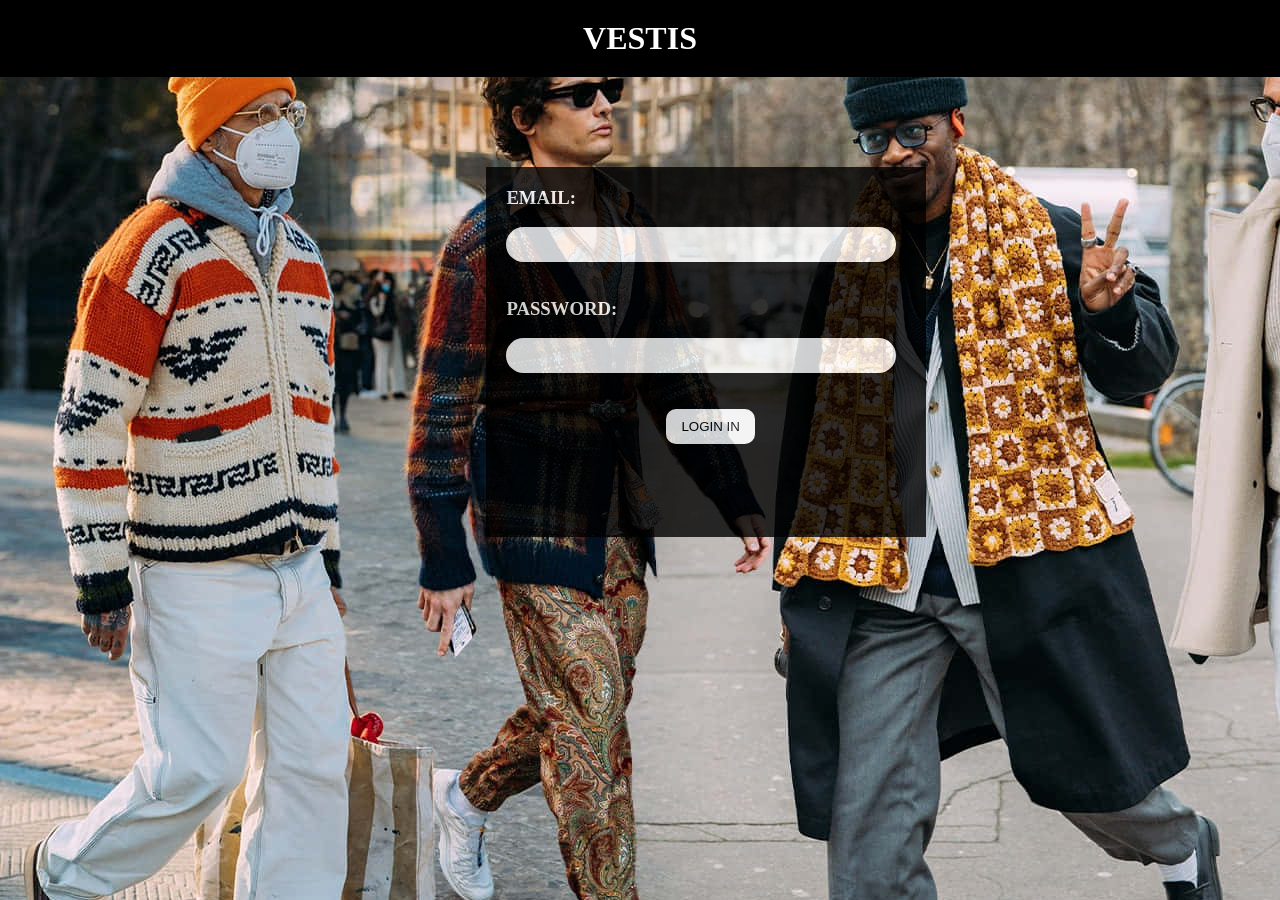
<file: index.html>
<!DOCTYPE html>
<html lang="en">
  <head>
    <link rel="stylesheet" href="HOME.css" />
    <meta charset="UTF-8" />
    <meta name="viewport" content="width=device-width, initial-scale=1.0" />
    <title>LOGIN</title>
  </head>
  <body
    style="
      background: url(./IMAGES/vogue-street-style-mens-fashion-dsfji3119irooc02.jpg);
    "
  >
    <div class="header">
      <h1 style="color: rgb(255, 255, 255)">VESTIS</h1>
    </div>
    <div class="LOGIN-BOX">
      <h3>EMAIL:</h3>
      <br />
      <input type="email" name="" id="EMAIL" />
      <br />
      <br /><br />

      <h3>PASSWORD:</h3>

      <br />
      <input type="password" name="" id="PASSWORD" />
      <br />
      <br />
      <br />
      <a href="HOME.html"><button>LOGIN IN</button></a>
    </div>
  </body>
</html>
</file>
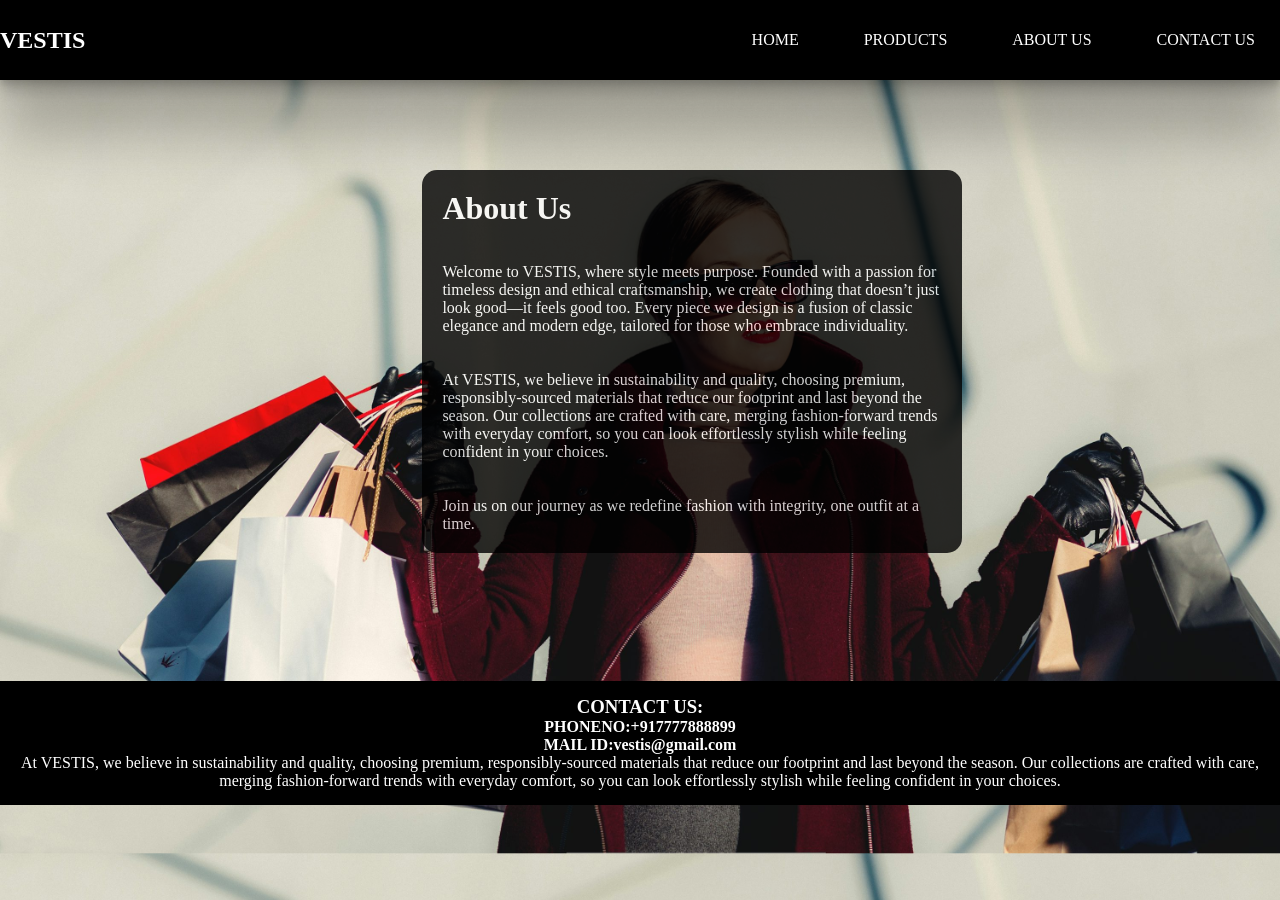
<file: ABOUT.html>
<!DOCTYPE html>
<html lang="en">
  <head>
    <link rel="stylesheet" href="HOME.css" />
    <meta charset="UTF-8" />
    <meta name="viewport" content="width=device-width, initial-scale=1.0" />
    <title>ABOUT</title>
  </head>
  <body style="background: url(./IMAGES/about.jpg); background-size: cover">
    <nav class="NAV-BAR">
      <h1 style="color: rgb(255, 255, 255)">VESTIS</h1>
      <div class="NAV-LINKS">
        <p><a href="HOME.html" class="NAV-LINK">HOME</a></p>
        <p><a href="PRODUCTS.html" class="NAV-LINK">PRODUCTS</a></p>
        <p><a href="ABOUT.html" class="NAV-LINK">ABOUT US</a></p>
        <p><a href="CONTACT.html" class="NAV-LINK">CONTACT US</a></p>
      </div>

      <div class="navbar-toggle" onclick="showNav()">
        <img src="./IMAGES/white.jpg" alt="" width="20px" height="20px" />
      </div>
    </nav>
    <!--SIDE NAVBAR-->
    <div class="SIDE-NAVBAR">
      <p style="text-align: right" onclick="hideNav()">
        <img src="./IMAGES/download.png" alt="" height="20px" width="20px" />
      </p>
      <div class="SIDE-NAV-LINKS">
        <br />
        <br />
        <p><a href="HOME.html" class="SIDE-NAV-LINK">HOME</a></p>
        <br />
        <br />
        <p>
          <a href="PRODUCTS.html" class="SIDE-NAV-LINK">PRODUCTS</a>
        </p>
        <br />
        <br />
        <p><a href="ABOUT.html" class="SIDE-NAV-LINK">ABOUT US</a></p>
        <br />
        <br />
        <p><a href="CONTACT.html" class="SIDE-NAV-LINK">CONTACT US</a></p>
      </div>
    </div>
    <div class="ABOUT">
      <div class="ABOUT-TEXT">
        <h1>About Us</h1>
        <br />
        <br />
        <p>
          Welcome to VESTIS, where style meets purpose. Founded with a passion
          for timeless design and ethical craftsmanship, we create clothing that
          doesn’t just look good—it feels good too. Every piece we design is a
          fusion of classic elegance and modern edge, tailored for those who
          embrace individuality.
        </p>
        <br />
        <br />
        <p>
          At VESTIS, we believe in sustainability and quality, choosing premium,
          responsibly-sourced materials that reduce our footprint and last
          beyond the season. Our collections are crafted with care, merging
          fashion-forward trends with everyday comfort, so you can look
          effortlessly stylish while feeling confident in your choices.
        </p>
        <br />
        <br />
        <p>
          Join us on our journey as we redefine fashion with integrity, one
          outfit at a time.
        </p>
      </div>
    </div>

    <footer>
      <h3>CONTACT US:</h3>
      <h4>PHONENO:+917777888899</h4>
      <h4>MAIL ID:vestis@gmail.com</h4>
      <p>
        At VESTIS, we believe in sustainability and quality, choosing premium,
        responsibly-sourced materials that reduce our footprint and last beyond
        the season. Our collections are crafted with care, merging
        fashion-forward trends with everyday comfort, so you can look
        effortlessly stylish while feeling confident in your choices.
      </p>
    </footer>
    <script src="ACTIONS.js"></script>
  </body>
</html>
</file>
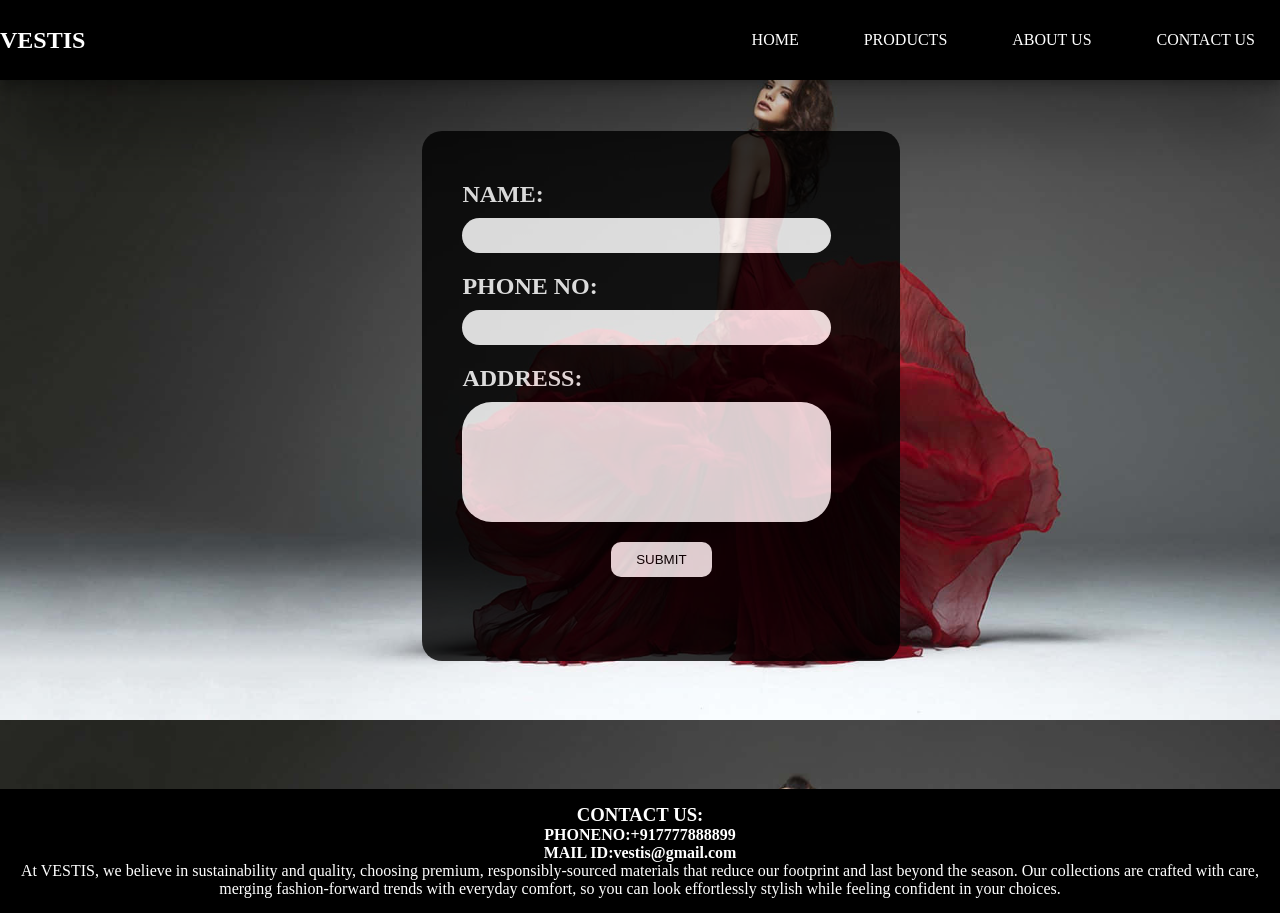
<file: CONTACT.html>
<!DOCTYPE html>
<html lang="en">
  <head>
    <link rel="stylesheet" href="HOME.css" />
    <meta charset="UTF-8" />
    <meta name="viewport" content="width=device-width, initial-scale=1.0" />
    <title>CONTACT</title>
  </head>
  <body style="background: url(./IMAGES/contact.jpg); background-size: contain">
    <nav class="NAV-BAR">
      <h1 style="color: rgb(255, 255, 255)">VESTIS</h1>
      <div class="NAV-LINKS">
        <p><a href="HOME.html" class="NAV-LINK">HOME</a></p>
        <p><a href="PRODUCTS.html" class="NAV-LINK">PRODUCTS</a></p>
        <p><a href="ABOUT.html" class="NAV-LINK">ABOUT US</a></p>
        <p><a href="CONTACT.html" class="NAV-LINK">CONTACT US</a></p>
      </div>

      <div class="navbar-toggle" onclick="showNav()">
        <img src="./IMAGES/white.jpg" alt="" width="20px" height="20px" />
      </div>
    </nav>
    <!--SIDE NAVBAR-->
    <div class="SIDE-NAVBAR">
      <p style="text-align: right" onclick="hideNav()">
        <img src="./IMAGES/download.png" alt="" height="20px" width="20px" />
      </p>
      <div class="SIDE-NAV-LINKS">
        <br />
        <br />
        <p><a href="HOME.html" class="SIDE-NAV-LINK">HOME</a></p>
        <br />
        <br />
        <p>
          <a href="PRODUCTS.html" class="SIDE-NAV-LINK">PRODUCTS</a>
        </p>
        <br />
        <br />
        <p><a href="ABOUT.html" class="SIDE-NAV-LINK">ABOUT US</a></p>
        <br />
        <br />
        <p><a href="CONTACT.html" class="SIDE-NAV-LINK">CONTACT US</a></p>
      </div>
    </div>
    <div class="FORM">
      <div class="FORM-ELEMENTS">
        <h2>NAME:</h2>
        <input type="text" class="INPUT" />
        <h2>PHONE NO:</h2>
        <input type="number" class="INPUT" />
        <h2>ADDRESS:</h2>
        <input type="text" class="INPUT2" />
        <div class="submit">
          <a href="HOME.html"><button>SUBMIT</button></a>
        </div>
      </div>
    </div>

    <footer>
      <h3>CONTACT US:</h3>
      <h4>PHONENO:+917777888899</h4>
      <h4>MAIL ID:vestis@gmail.com</h4>
      <p>
        At VESTIS, we believe in sustainability and quality, choosing premium,
        responsibly-sourced materials that reduce our footprint and last beyond
        the season. Our collections are crafted with care, merging
        fashion-forward trends with everyday comfort, so you can look
        effortlessly stylish while feeling confident in your choices.
      </p>
    </footer>
    <script src="/ACTIONS.js"></script>
  </body>
</html>
</file>
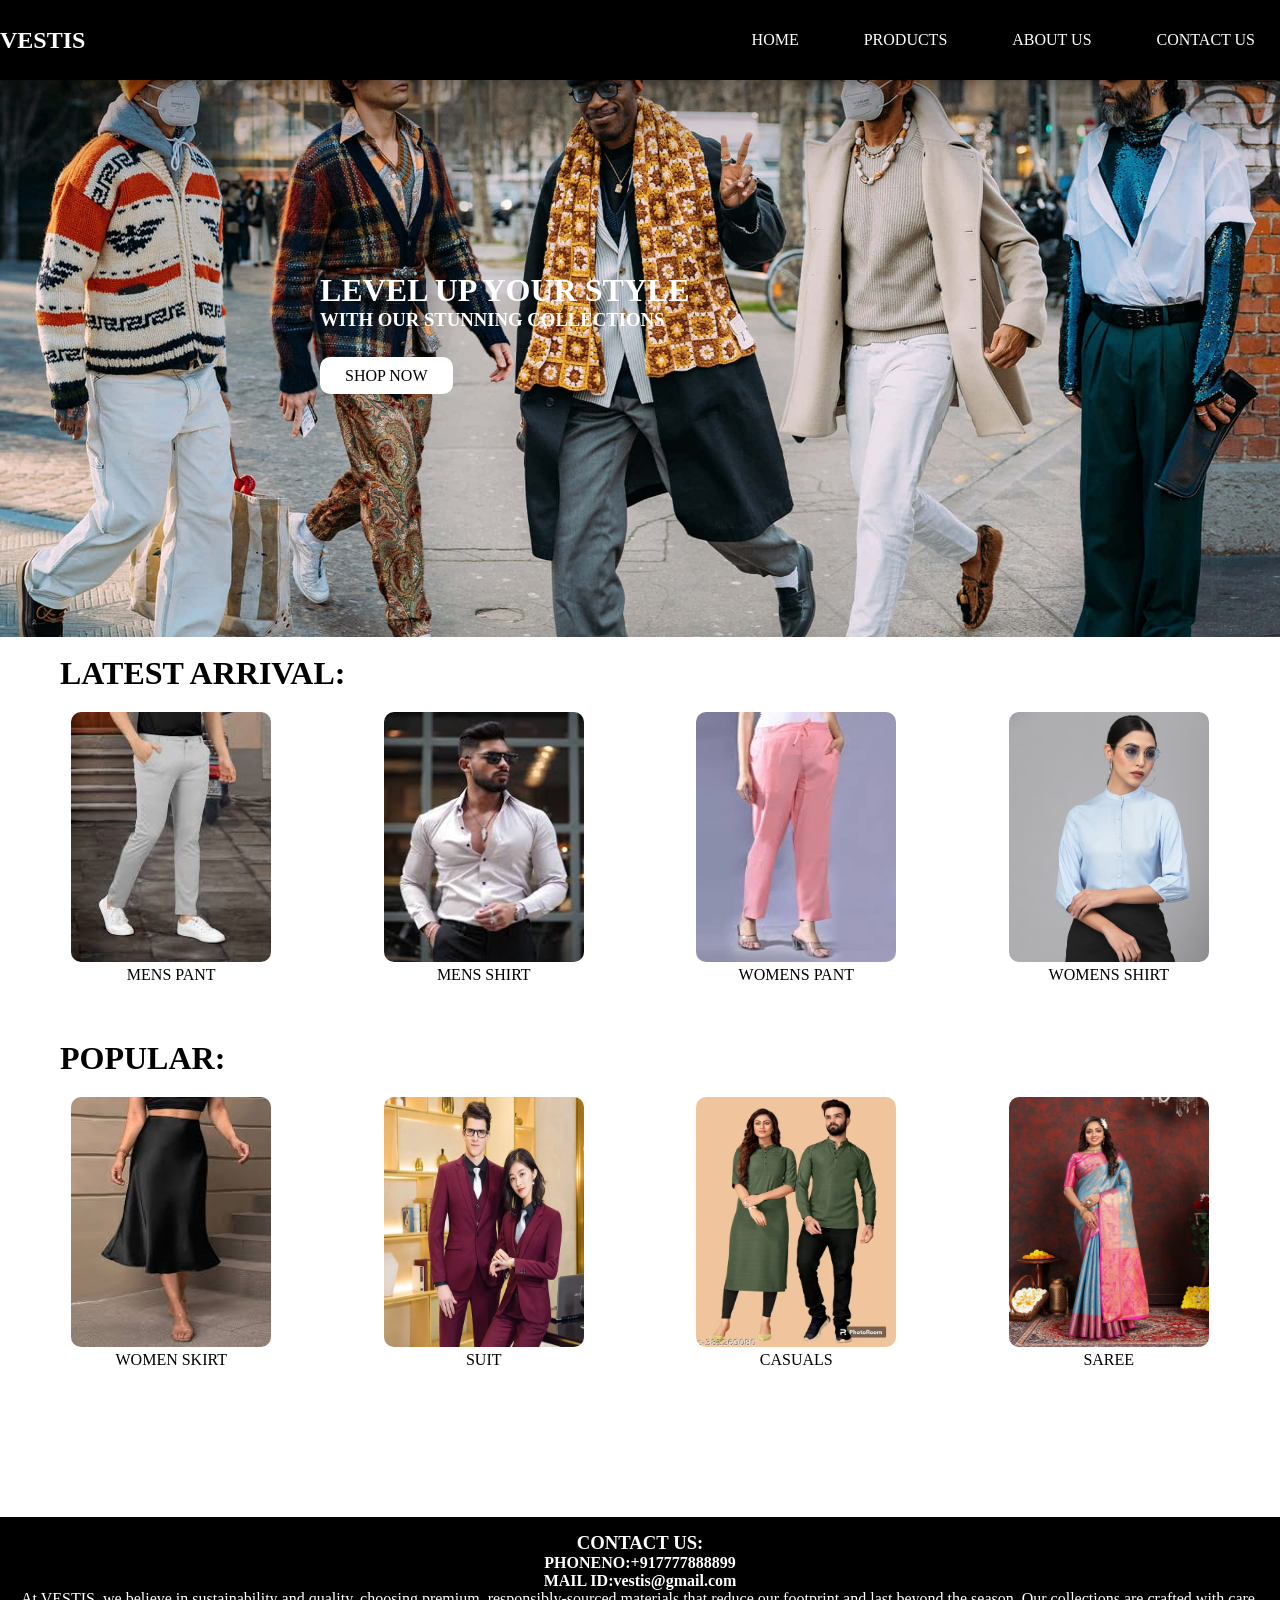
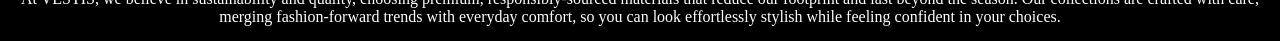
<file: HOME.html>
<!DOCTYPE html>
<html lang="en">
  <head>
    <link rel="stylesheet" href="HOME.css" />
    <meta charset="UTF-8" />
    <meta name="viewport" content="width=device-width, initial-scale=1.0" />
    <title>VESTIS</title>
  </head>
  <body
    style="
      background: url(./IMAGES/vogue-street-style-mens-fashion-dsfji3119irooc02.jpg);
      background-repeat: no-repeat;
      background-size: contain;
    "
  >
    <nav class="NAV-BAR">
      <h1 style="color: rgb(255, 255, 255)">VESTIS</h1>
      <div class="NAV-LINKS">
        <p><a href="HOME.html" class="NAV-LINK">HOME</a></p>
        <p><a href="PRODUCTS.html" class="NAV-LINK">PRODUCTS</a></p>
        <p><a href="ABOUT.html" class="NAV-LINK">ABOUT US</a></p>
        <p><a href="CONTACT.html" class="NAV-LINK">CONTACT US</a></p>
      </div>

      <div class="navbar-toggle" onclick="showNav()">
        <img src="./IMAGES/white.jpg" alt="" width="20px" height="20px" />
      </div>
    </nav>
    <!--SIDE NAVBAR-->
    <div class="SIDE-NAVBAR">
      <p style="text-align: right" onclick="hideNav()">
        <img src="./IMAGES/download.png" alt="" height="20px" width="20px" />
      </p>
      <div class="SIDE-NAV-LINKS">
        <br />
        <br />
        <p><a href="HOME.html" class="SIDE-NAV-LINK">HOME</a></p>
        <br />
        <br />
        <p>
          <a href="PRODUCTS.html" class="SIDE-NAV-LINK">PRODUCTS</a>
        </p>
        <br />
        <br />
        <p><a href="ABOUT.html" class="SIDE-NAV-LINK">ABOUT US</a></p>
        <br />
        <br />
        <p><a href="CONTACT.html" class="SIDE-NAV-LINK">CONTACT US</a></p>
      </div>
    </div>

    <div class="HOME-TEXT">
      <h1>LEVEL UP YOUR STYLE</h1>
      <h3>WITH OUR STUNNING COLLECTIONS</h3>
      <br />
      <br />
      <p><a href="PRODUCTS.html" class="SHOP">SHOP NOW</a></p>
    </div>
    <br /><br /><br />
    <br />
    <br /><br /><br /><br /><br /><br /><br /><br /><br /><br />
    <div class="LATEST">
      <br />
      <h1 style="margin-left: 60px">LATEST ARRIVAL:</h1>
      <div class="PRODUCT" id="PRODUCTS">
        <div class="PRODUCT-BOX">
          <a href=""
            ><img
              src="./IMAGES/mens pant.jpg"
              height="250px"
              width="200px"
              alt=""
          /></a>
          <p>MENS PANT</p>
        </div>
        <div class="PRODUCT-BOX">
          <a href=""
            ><img
              src="./IMAGES/mens shirt.jpg"
              height="250px"
              width="200px"
              alt=""
          /></a>
          <p>MENS SHIRT</p>
        </div>
        <div class="PRODUCT-BOX">
          <a href=""
            ><img
              src="./IMAGES/WOMEN PANT.jpg"
              height="250px"
              width="200px"
              alt=""
          /></a>
          <p>WOMENS PANT</p>
        </div>
        <div class="PRODUCT-BOX">
          <a href=""
            ><img
              src="./IMAGES/WOMEN SHIRT.avif"
              height="250px"
              width="200px"
              alt=""
          /></a>
          <p>WOMENS SHIRT</p>
        </div>
      </div>
    </div>
    <div class="POPULAR">
      <br />
      <br />
      <h1 style="margin-left: 60px">POPULAR:</h1>
      <div class="PRODUCT" id="PRODUCTS">
        <div class="PRODUCT-BOX">
          <a href=""
            ><img src="./IMAGES/skirt.jpg" height="250px" width="200px" alt=""
          /></a>
          <p>WOMEN SKIRT</p>
        </div>
        <div class="PRODUCT-BOX">
          <a href="#"
            ><img src="./IMAGES/SUITS.avif" height="250px" width="200px" alt=""
          /></a>
          <p>SUIT</p>
        </div>
        <div class="PRODUCT-BOX">
          <a href=""
            ><img
              src="./IMAGES/CASUALS.webp"
              height="250px"
              width="200px"
              alt=""
          /></a>
          <p>CASUALS</p>
        </div>
        <div class="PRODUCT-BOX">
          <a href=""
            ><img src="./IMAGES/SAREE.webp" height="250px" width="200px" alt=""
          /></a>
          <p>SAREE</p>
        </div>
      </div>
    </div>

    <footer>
      <h3>CONTACT US:</h3>
      <h4>PHONENO:+917777888899</h4>
      <h4>MAIL ID:vestis@gmail.com</h4>
      <p>
        At VESTIS, we believe in sustainability and quality, choosing premium,
        responsibly-sourced materials that reduce our footprint and last beyond
        the season. Our collections are crafted with care, merging
        fashion-forward trends with everyday comfort, so you can look
        effortlessly stylish while feeling confident in your choices.
      </p>
    </footer>
    <script src="ACTIONS.js"></script>
  </body>
</html>
</file>
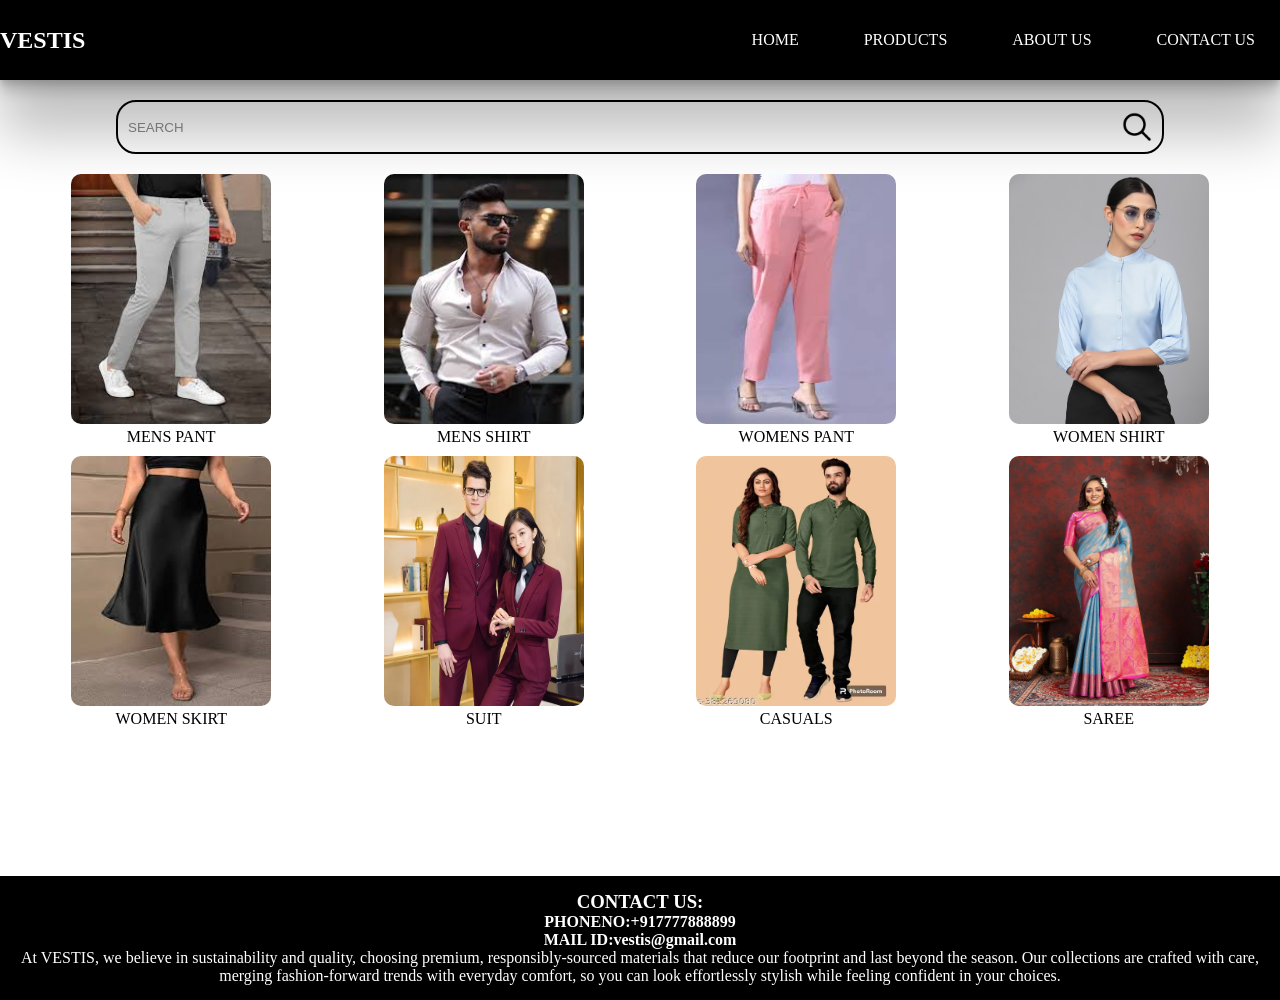
<file: PRODUCTS.html>
<!DOCTYPE html>
<html lang="en">
  <head>
    <link rel="stylesheet" href="HOME.css" />
    <meta charset="UTF-8" />
    <meta name="viewport" content="width=device-width, initial-scale=1.0" />
    <title>PRODUCTS</title>
  </head>
  <body>
    <nav class="NAV-BAR">
      <h1 style="color: rgb(255, 255, 255)">VESTIS</h1>
      <div class="NAV-LINKS">
        <p><a href="HOME.html" class="NAV-LINK">HOME</a></p>
        <p><a href="PRODUCTS.html" class="NAV-LINK">PRODUCTS</a></p>
        <p><a href="ABOUT.html" class="NAV-LINK">ABOUT US</a></p>
        <p><a href="CONTACT.html" class="NAV-LINK">CONTACT US</a></p>
      </div>

      <div class="navbar-toggle" onclick="showNav()">
        <img src="./IMAGES/white.jpg" alt="" width="20px" height="20px" />
      </div>
    </nav>
    <!--SIDE NAVBAR-->
    <div class="SIDE-NAVBAR">
      <p style="text-align: right" onclick="hideNav()">
        <img src="./IMAGES/download.png" alt="" height="20px" width="20px" />
      </p>
      <div class="SIDE-NAV-LINKS">
        <br />
        <br />
        <p><a href="HOME.html" class="SIDE-NAV-LINK">HOME</a></p>
        <br />
        <br />
        <p>
          <a href="PRODUCTS.html" class="SIDE-NAV-LINK">PRODUCTS</a>
        </p>
        <br />
        <br />
        <p><a href="ABOUT.html" class="SIDE-NAV-LINK">ABOUT US</a></p>
        <br />
        <br />
        <p><a href="CONTACT.html" class="SIDE-NAV-LINK">CONTACT US</a></p>
      </div>
    </div>
    <!--SEARCH-->
    <div class="PRODUCT-SECTION">
      <div class="PRODUCT-SEARCH">
        <input type="text" id="SEARCH" placeholder="SEARCH" />
        <img
          src="./IMAGES/magnifying-glass-icon-13.png"
          alt=""
          height="30px"
          width="30pxs"
        />
      </div>
      <div class="PRODUCT" id="PRODUCTS">
        <div class="PRODUCT-BOX">
          <a href=""
            ><img
              src="./IMAGES/mens pant.jpg"
              height="250px"
              width="200px"
              alt=""
          /></a>
          <p>MENS PANT</p>
        </div>
        <div class="PRODUCT-BOX">
          <a href=""
            ><img
              src="./IMAGES/mens shirt.jpg"
              height="250px"
              width="200px"
              alt=""
          /></a>
          <p>MENS SHIRT</p>
        </div>
        <div class="PRODUCT-BOX">
          <a href=""
            ><img
              src="./IMAGES/WOMEN PANT.jpg"
              height="250px"
              width="200px"
              alt=""
          /></a>
          <p>WOMENS PANT</p>
        </div>
        <div class="PRODUCT-BOX">
          <a href=""
            ><img
              src="./IMAGES/WOMEN SHIRT.avif"
              height="250px"
              width="200px"
              alt=""
          /></a>
          <p>WOMEN SHIRT</p>
        </div>
        <div class="PRODUCT-BOX">
          <a href=""
            ><img src="./IMAGES/skirt.jpg" height="250px" width="200px" alt=""
          /></a>
          <p>WOMEN SKIRT</p>
        </div>
        <div class="PRODUCT-BOX">
          <a href="#"
            ><img src="./IMAGES/SUITS.avif" height="250px" width="200px" alt=""
          /></a>
          <p>SUIT</p>
        </div>
        <div class="PRODUCT-BOX">
          <a href=""
            ><img
              src="./IMAGES/CASUALS.webp"
              height="250px"
              width="200px"
              alt=""
          /></a>
          <p>CASUALS</p>
        </div>
        <div class="PRODUCT-BOX">
          <a href=""
            ><img src="./IMAGES/SAREE.webp" height="250px" width="200px" alt=""
          /></a>
          <p>SAREE</p>
        </div>
      </div>
    </div>
    <footer>
      <h3>CONTACT US:</h3>
      <h4>PHONENO:+917777888899</h4>
      <h4>MAIL ID:vestis@gmail.com</h4>
      <p>
        At VESTIS, we believe in sustainability and quality, choosing premium,
        responsibly-sourced materials that reduce our footprint and last beyond
        the season. Our collections are crafted with care, merging
        fashion-forward trends with everyday comfort, so you can look
        effortlessly stylish while feeling confident in your choices.
      </p>
    </footer>
    <script src="./ACTIONS.js"></script>
  </body>
</html>
</file>
<file: HOME.css>
.LOGIN-BOX{
    background-color: black;
    height: 330px;

    margin-left:38% ;
    margin-top: 7%;
    width: 400px;
    color: white;
    padding: 20px;
    opacity: 0.8;


}
.LOGIN-BOX input{
    width: 90%;
    padding: 10px 15px;
    border-radius: 30px;
    border: none;
}

.LOGIN-BOX button{
    padding: 10px 15px;
    margin-left: 40%;
}
.header{
    background-color: black;
    text-align: center;
    padding: 20px;

}


*{
    margin: 0;
    padding: 0;
}


.NAV-BAR{
    display: flex;
    align-items: center;
    justify-content: space-between;
    background-color: rgb(0, 0, 0);
    width: 100%;
    height: 80px;
    box-shadow: rgba(0, 0, 0, 0.25) 0px 54px 55px, rgba(0, 0, 0, 0.12) 0px -12px 30px, rgba(0, 0, 0, 0.12) 0px 4px 6px, rgba(0, 0, 0, 0.17) 0px 12px 13px, rgba(0, 0, 0, 0.09) 0px -3px 5px;
    
}
.NAV-LINKS{
    display: flex;
}
a.NAV-LINK:link,a.NAV-LINK:visited{
    padding: 10px 25px;
    background-color: rgb(0, 0, 0);
    text-decoration: none;
    color: rgb(255, 255, 255);
    margin-left: 15px;
    border-radius: 5px;

}


a.NAV-LINK:hover,a.NAV-LINK:active{
    background-color: rgb(255, 255, 255);
    color: rgb(0, 0, 0);

}


.navbar-toggle{
    display: none;
}
/*SIDE NAVBAR*/
.SIDE-NAVBAR{
    background-color: black;
    width: 50%;
    height: 100%;
    position:fixed;
    top: 0;
    padding: 20px;
    left: -60%;
    color: white;
    transition: 2s;
}
.SIDE-NAV-LINK{
    margin-bottom:30px;

}
.SIDE-NAV-LINKS  a{
    color: white;
    text-decoration: none;
}

.SIDE-NAV-LINKS  a:hover{
    color:black;
    padding: 10px 25px;
    border-radius: 10px;
    background-color: white;
    text-decoration: none;
}




footer{
    margin-top: 10%;
    background-color: black;
    padding-top: 15px;
    padding-bottom: 15px;
    position: relative  ;
    bottom: 0;
    text-align: center;
    color: white;
    width: 100%;
}


.FORM{
    opacity: 0.8;
    margin-left: 33%;
    border-radius: 20px;
    margin-top: 4%;
    background-color: black;
    height: 500px;
    width: 35%;
    padding: 15px;
    color: white;
    
}
.FORM-ELEMENTS{
    opacity: 1;
    margin-top: 10px;
    padding: 25px;
}
.INPUT{
    padding: 10px 25px;
    margin-top: 10px;
    margin-bottom: 20px;
    background-color: white;
    width: 80%;
    border: none;
 
 
    border-radius: 30px;
}
.INPUT2{
    padding: 10px 25px;
    background-color: white;
    width: 80%;
    border: none;
    margin-top: 10px;
    margin-bottom: 20px;
    height: 100px;
    border-radius: 30px;
}

.ABOUT{
    max-width: 500px;
    padding: 20px;
    background-color: black;
    color: white;
    opacity: 0.8;
    margin-top: 7%;
    margin-left: 33%;
    border-radius: 15px;
    
}
.ABOUT-TEXT{
    opacity: 1;
}
button{
    padding: 10px 25px;
    text-align: center;
    border-radius: 10px;
    background-color: white;
    border: none;
    cursor: pointer;
}
button:hover{
    color: black;
    background-color: white;
}
.submit{
    text-align: center;
}

.HOME-TEXT{
    margin-top: 15%;
    margin-left: 25%;
    color: white;   
}
a.SHOP:link,a.SHOP:visited{
    padding: 10px 25px;
    background-color: rgb(255, 255, 255);
    color: rgb(0, 0, 0);
    text-decoration: none;
    margin-top: 15px;
    border-radius: 10px;

}
a.SHOP:hover,a.SHOP:active{
    background-color: black;
    color: white;
}
.PRODUCT-SECTION{
    margin-top: 20px;
}
.PRODUCT-SEARCH{
    width: 80%;
    border: 2px solid black;
    border-radius:20px ;
    display: flex;
    justify-content: space-between;
    align-items: center;
    padding: 10px;
    margin: auto;
}

.PRODUCT-SEARCH input{
    border: none;
    background-color: transparent;
    width: 100%;
}
.PRODUCT-SEARCH input:focus{
    outline: none;
}
.PRODUCT{
    padding: 20px;
    display: flex;
    gap: 10px;
    flex-wrap: wrap;
    justify-content: space-around;
}
.PRODUCT-BOX{
    text-align: center;
    flex-basis: 20%;
}
.PRODUCT-BOX img{
    border-radius: 10px;
}
.LATEST{
    background-color: white;
}











@media screen and (max-width:700px) {
    .navbar-toggle{
        display: block;
    }
    .NAV-LINKS{
        display: none;
    }
    .ABOUT{
        max-width: 500px;
        padding: 20px;
        background-color: black;
        color: white;
        opacity: 0.8;
        margin-top: 13%;
        margin-left: 10%;
        border-radius: 15px;
        margin-right: 10%;

        
    }
}
</file>
